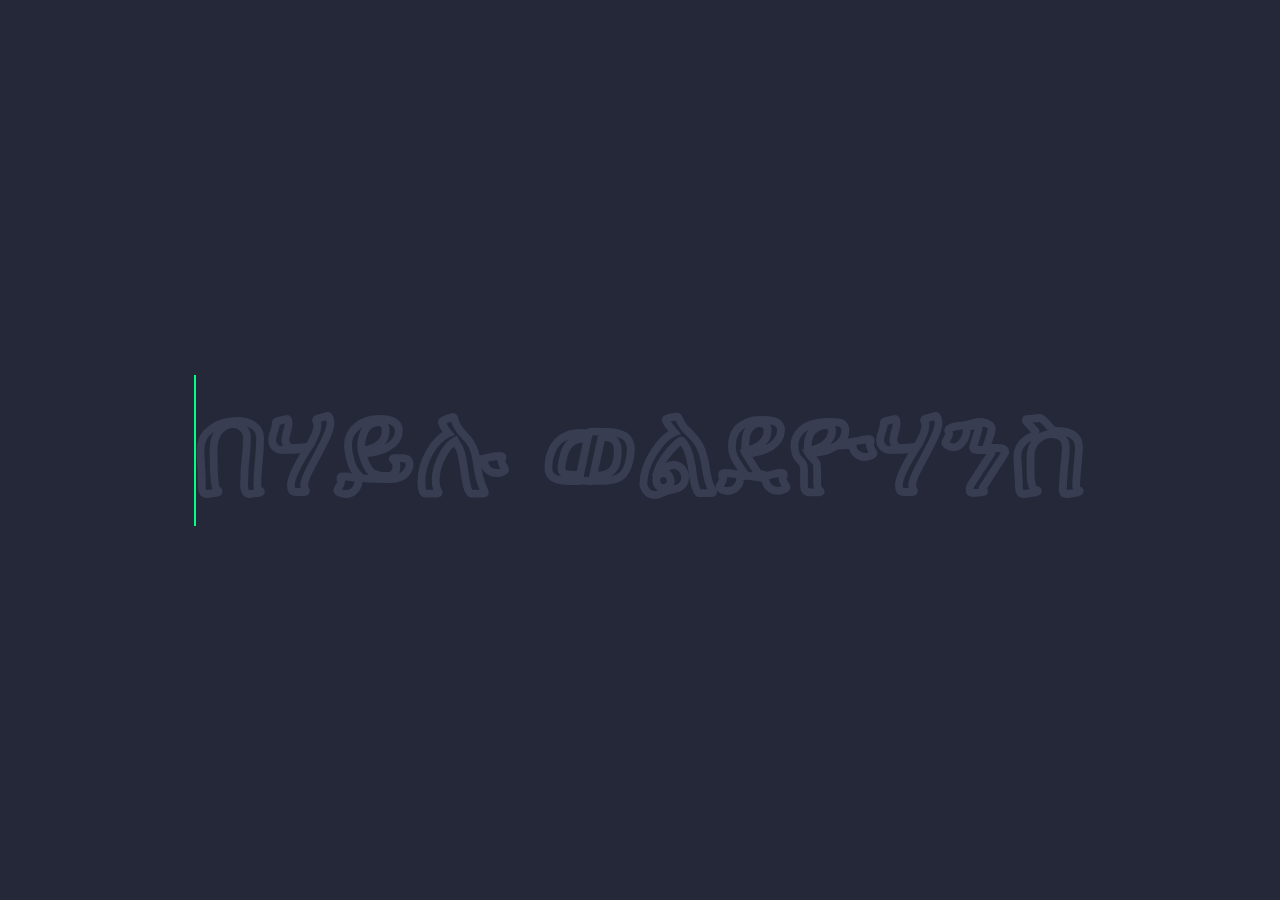
<file: 2-textAnimation/index.html>
<!DOCTYPE html>
<html lang="en">
<head>
    <meta charset="UTF-8">
    <meta http-equiv="X-UA-Compatible" content="IE=edge">
    <meta name="viewport" content="width=device-width, initial-scale=1.0">
    <link rel="stylesheet" href="style.css">
    <title>Text Animation</title>
</head>
<body>
    <h2 data-text="በሃይሉ ወልደዮሃንስ">በሃይሉ ወልደዮሃንስ</h2>
</body>
</html>
</file>
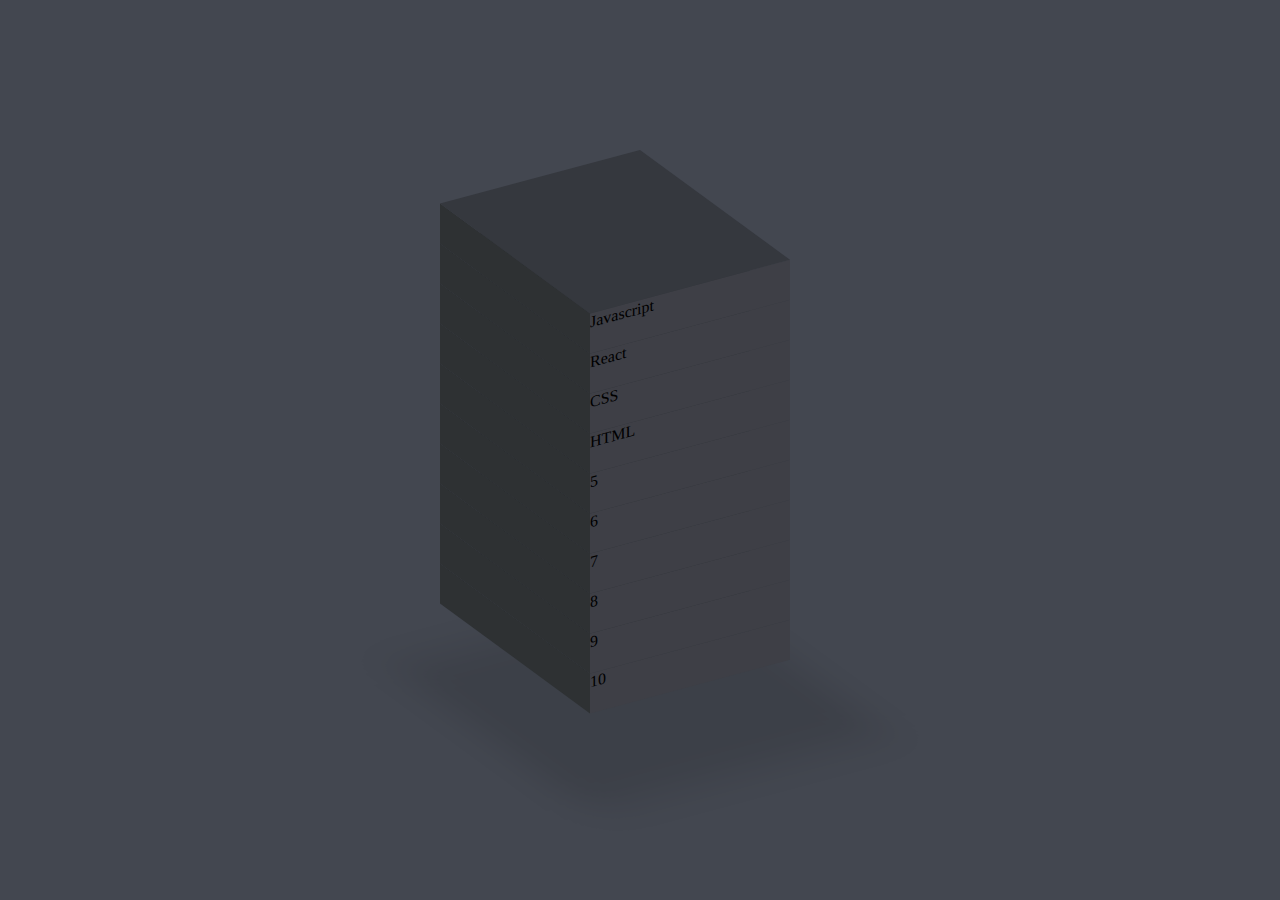
<file: 4-css animation and hover/index.html>
<!DOCTYPE html>
<html lang="en">
<head>
    <meta charset="UTF-8">
    <meta http-equiv="X-UA-Compatible" content="IE=edge">
    <meta name="viewport" content="width=device-width, initial-scale=1.0">
    <link rel="stylesheet" href="style.css">
    <title>Document</title>
</head>
<body>
    <div class="loader">
        <span style="--i:10">Javascript</span>
        <span style="--i:9">React</span>
        <span style="--i:8">CSS</span>
        <span style="--i:7">HTML</span>
        <span style="--i:6">5</span>
        <span style="--i:5">6</span>
        <span style="--i:4">7</span>
        <span style="--i:3">8</span>
        <span style="--i:2">9</span>
        <span style="--i:1">10</span>
    </div>
</body>
</html>
</file>
<file: 2-textAnimation/style.css>
*{
    margin: 0;
    padding: 0;
    box-sizing: border-box;
    font-family:'Lucida Sans', 'Lucida Sans Regular', 'Lucida Grande', 'Lucida Sans Unicode', Geneva, Verdana, sans-serif;


}

body{
    display: flex;
    justify-content: center;
    align-items: center;
    min-height: 100vh;
    background: #252839;
}
h2{
    position: relative;
    font-size: 10vw;
    color: #252839;
    /* -webkit-text-stroke: 0.3vw #329d52; */
    -webkit-text-stroke: 0.3vw #383d52;
    text-transform: uppercase;
}

h2::before{
    content: attr(data-text);
    position: absolute;
    top: 0;
    left: 0;
    width: 0;
    height: 100%;
    color: #01fe87;
    -webkit-text-stroke: 0vw #383d52;
    border-right: 2px solid #01fe87;
    overflow: hidden;
    animation: animate 6s linear infinite;
}

@keyframes animate
{
    0%, 10%, 100% {
        width: 0;
    }
    60%, 100% {
        width: 100%;
    }
   
}
</file>
<file: 4-css animation and hover/style.css>
*{
    margin: 0;
    padding: 0;
    box-sizing: border-box;
}

body{
    display: flex;
    justify-content: center;
    align-items: center;
    min-height: 100vh;
    background: #434750;
    overflow: hidden;

}
.loader{
    position: relative;
    /* width: 50px; */
    transform: skewY(-15deg) translateX(50px) translateY(50px);
    animation: animateColor 2.5s linear infinite;
    
}
@keyframes animateColor{
    0%{
        filter: hue-rotate(0deg);
    }
    100%{
        filter: hue-rotate(360deg);
    }
}

.loader::before{
    content: "";
    position: absolute;
   top: 300px;
    width: 300px;
    height: 200px;
    background: rgba(0,0,0,0.1);
    transform-origin: bottom;
    /* border-radius: 50%; */
   /* z-index: 100; animation: animateCircle 2.5s linear infinite; */
   transform: skewX(45deg);
   filter: blur(20px);

}

.loader span {
    position:relative;
    width: 200px;
    height: 40px;
    display: block;
    background: #3e3f46;
    /* border-radius: 50%; */
    transition: 0.5s;
    z-index: var(--i);
    animation: animate 5s ease-in-out infinite;
    animation-delay: calc(-1s * var(--i));
}
@keyframes animate{
    0%, 100%{
        transform: translateX(-70px);
    }
    50%{
        transform: translateX(70px);
    }
}

.loader span:hover{
    background: #33a3ee;
    transition: 0s;
    
}

.loader span::before {
    content: '';
    position: absolute;
    top: 0;
    left: -150px;
    height: 100%;
    width: 150px;
    
    background: #2e3133;
    transform-origin: right;
    transform: skewY(45deg) ;
    /* border-radius: 50%; */
    transition: 0.5s;
}

.loader span:hover::before{
    background: #1f5378;
    transition: 0s;
}

.loader span::after{
    content: '';
    position: absolute;
    top: -150px;
    left: 0;
   width: 100%;
   height: 150px;
   background: #f00;
    transform-origin: bottom;
    transform: skewX(45deg) ;
    /* border-radius: 50%; */
    background: #35383e;
    transition: 0.5s;
    

}

.loader span:hover::after{
    background: #2982b9;
    transition: 0s;
}
</file>
